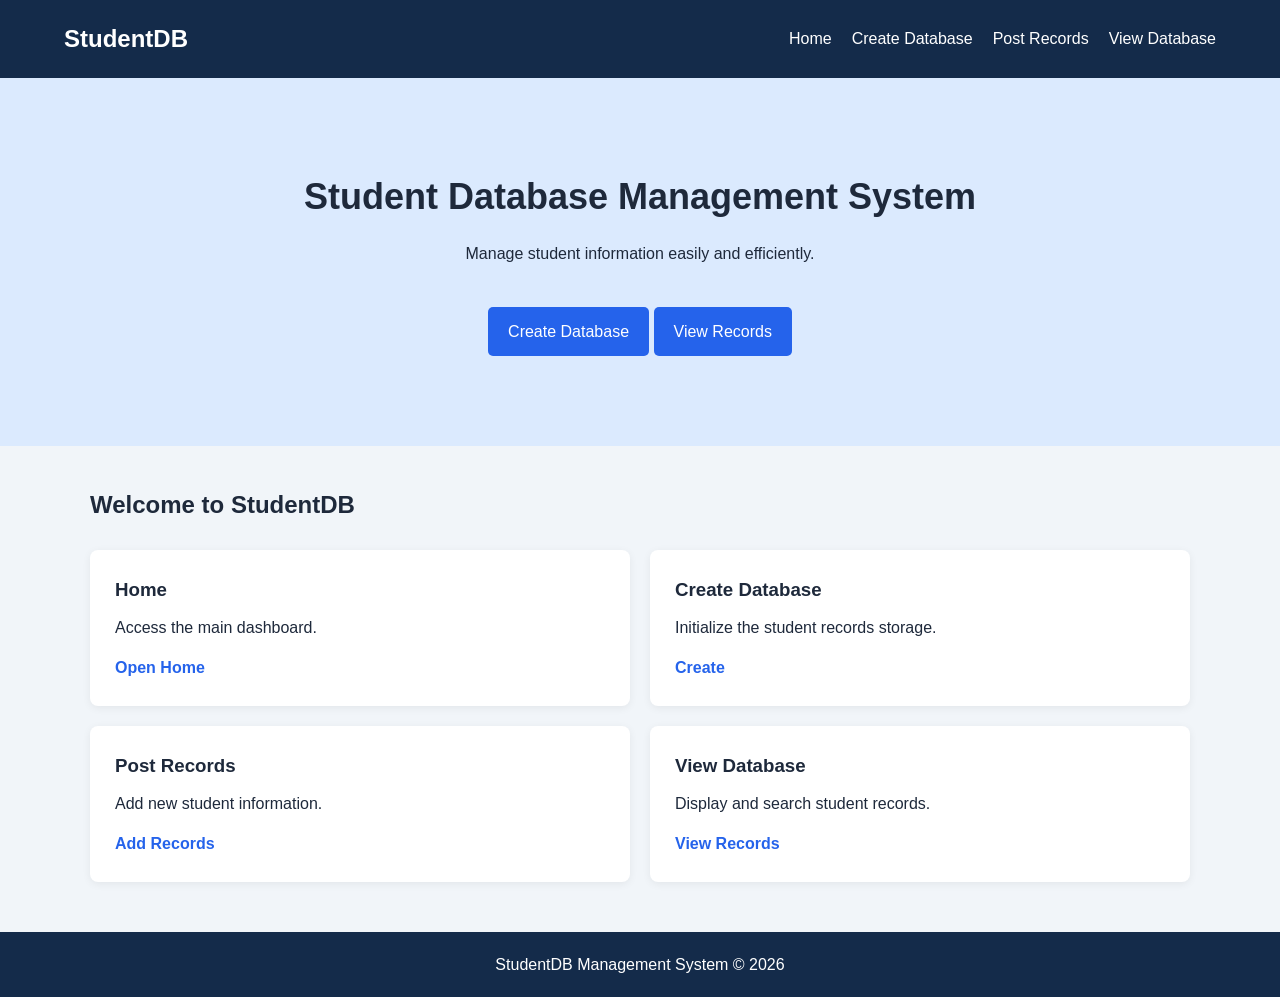
<file: index.html>
<!DOCTYPE html>
<html lang="en">
<head>
    <meta charset="UTF-8">
    <meta name="viewport" content="width=device-width, initial-scale=1.0">
    <title>Student Database | Home</title>
    <link rel="stylesheet" href="style.css">
</head>
<body>

<nav>
    <h2>StudentDB</h2>

    <div class="nav-links">
        <a href="index.html">Home</a>
        <a href="create.html">Create Database</a>
        <a href="post.html">Post Records</a>
        <a href="view.html">View Database</a>
    </div>
</nav>

<header class="hero">
    <h1>Student Database Management System</h1>

    <p>Manage student information easily and efficiently.</p>

    <a href="create.html" class="btn">Create Database</a>
    <a href="view.html" class="btn">View Records</a>
</header>

<section class="container">
    <h2>Welcome to StudentDB</h2>

    <div class="cards">

        <div class="card">
            <h3>Home</h3>
            <p>Access the main dashboard.</p>
            <a href="index.html">Open Home</a>
        </div>

        <div class="card">
            <h3>Create Database</h3>
            <p>Initialize the student records storage.</p>
            <a href="create.html">Create</a>
        </div>

        <div class="card">
            <h3>Post Records</h3>
            <p>Add new student information.</p>
            <a href="post.html">Add Records</a>
        </div>

        <div class="card">
            <h3>View Database</h3>
            <p>Display and search student records.</p>
            <a href="view.html">View Records</a>
        </div>

    </div>
</section>

<footer>
    <p>StudentDB Management System &copy; 2026</p>
</footer>

</body>
</html>
</file>
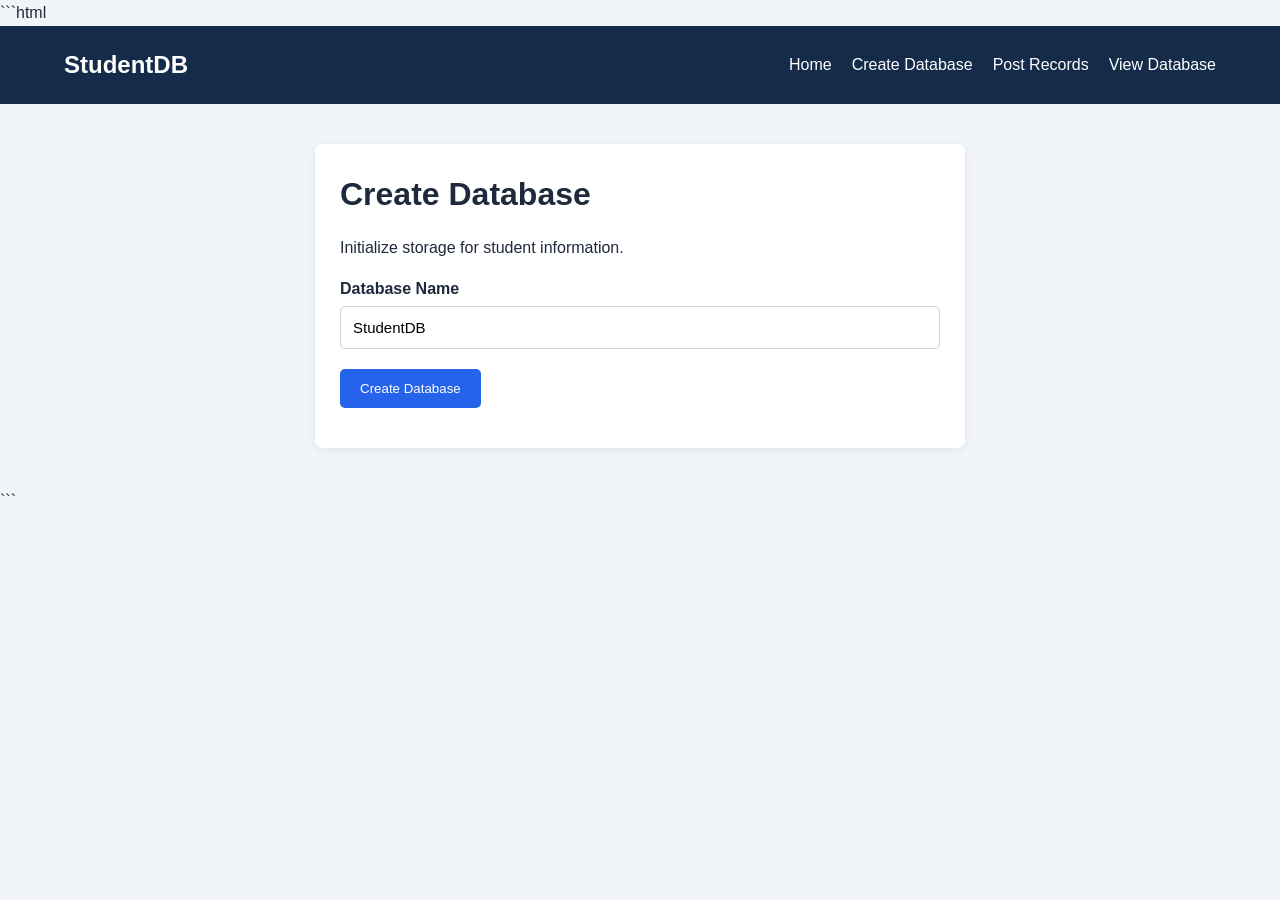
<file: create.html>
```html
<!DOCTYPE html>
<html lang="en">
<head>
    <meta charset="UTF-8">
    <meta name="viewport" content="width=device-width, initial-scale=1.0">
    <title>Create Database - StudentDB</title>
    <link rel="stylesheet" href="style.css">
</head>
<body>

<nav>
    <h2>StudentDB</h2>
    <div class="nav-links">
        <a href="index.html">Home</a>
        <a href="create.html">Create Database</a>
        <a href="post.html">Post Records</a>
        <a href="view.html">View Database</a>
    </div>
</nav>

<div class="container">
    <div class="form-box">

        <h1>Create Database</h1>
        <p>Initialize storage for student information.</p>

        <form id="databaseForm">

            <label for="databaseName">Database Name</label>
            <input type="text" id="databaseName"
                   placeholder="Enter database name"
                   value="StudentDB" required>

            <button type="submit" class="btn">
                Create Database
            </button>

        </form>

        <p id="message"></p>

    </div>
</div>

<script>
document.getElementById("databaseForm")
.addEventListener("submit", function(event) {

    event.preventDefault();

    const name = document.getElementById("databaseName")
        .value.trim();

    if (!name) {
        document.getElementById("message").textContent =
            "Please enter a database name.";
        return;
    }

    if (localStorage.getItem("studentRecords") === null) {
        localStorage.setItem("studentRecords", JSON.stringify([]));
    }

    localStorage.setItem("databaseName", name);

    document.getElementById("message").textContent =
        "Database storage initialized successfully!";

    document.getElementById("message").style.color = "green";
});
</script>

</body>
</html>
```
</file>
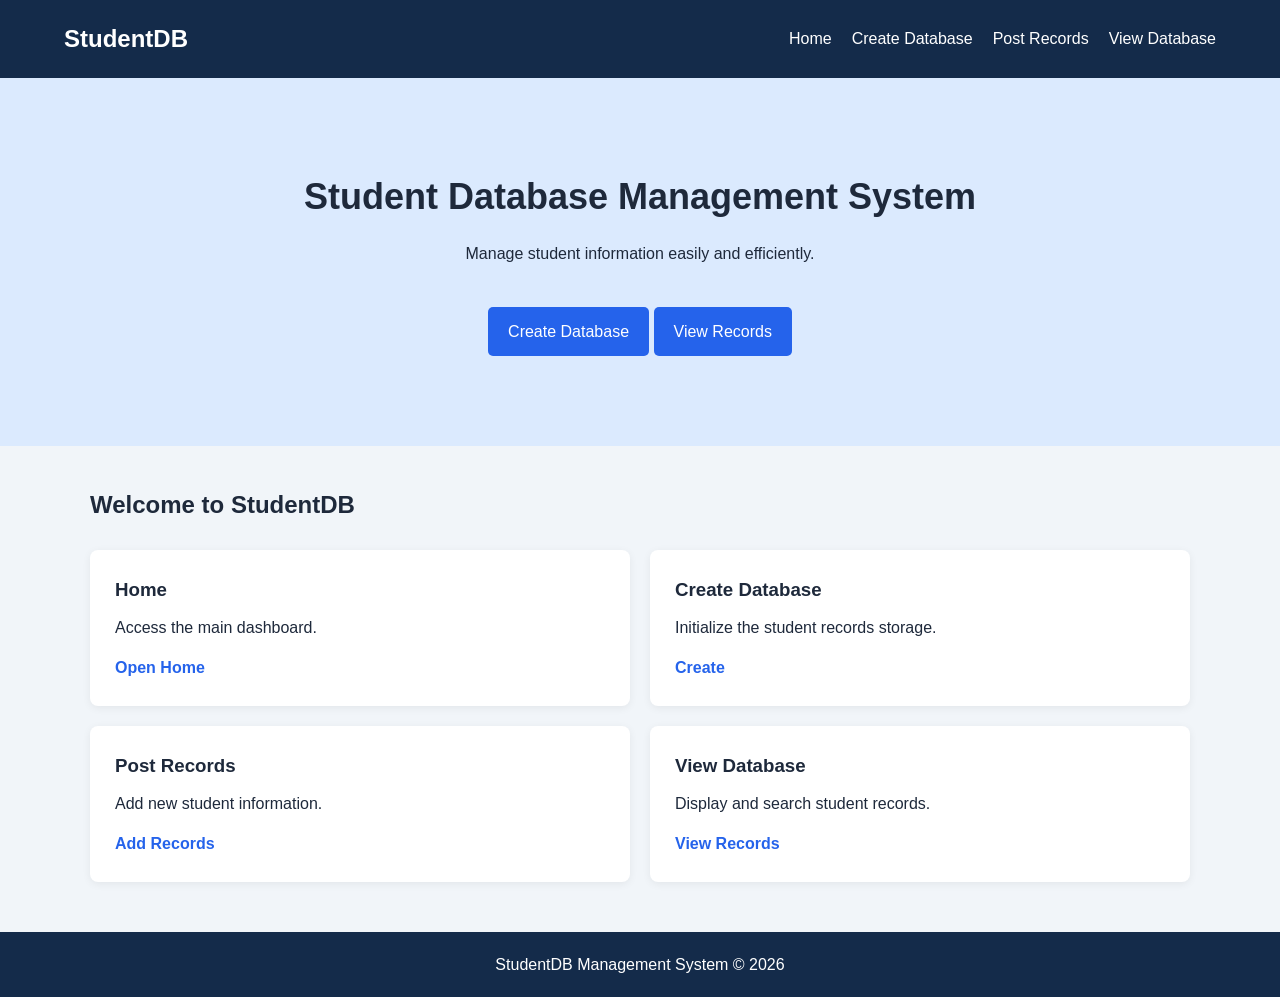
<file: homepage.html>
<!DOCTYPE html>
<html lang="en">
<head>
    <meta charset="UTF-8">
    <meta name="viewport" content="width=device-width, initial-scale=1.0">
    <title>Student Database | Home</title>
    <link rel="stylesheet" href="style.css">
</head>
<body>

<nav>
    <h2>StudentDB</h2>

    <div class="nav-links">
        <a href="index.html">Home</a>
        <a href="create.html">Create Database</a>
        <a href="post.html">Post Records</a>
        <a href="view.html">View Database</a>
    </div>
</nav>

<header class="hero">
    <h1>Student Database Management System</h1>

    <p>Manage student information easily and efficiently.</p>

    <a href="create.html" class="btn">Create Database</a>
    <a href="view.html" class="btn">View Records</a>
</header>

<section class="container">
    <h2>Welcome to StudentDB</h2>

    <div class="cards">

        <div class="card">
            <h3>Home</h3>
            <p>Access the main dashboard.</p>
            <a href="index.html">Open Home</a>
        </div>

        <div class="card">
            <h3>Create Database</h3>
            <p>Initialize the student records storage.</p>
            <a href="create.html">Create</a>
        </div>

        <div class="card">
            <h3>Post Records</h3>
            <p>Add new student information.</p>
            <a href="post.html">Add Records</a>
        </div>

        <div class="card">
            <h3>View Database</h3>
            <p>Display and search student records.</p>
            <a href="view.html">View Records</a>
        </div>

    </div>
</section>

<footer>
    <p>StudentDB Management System &copy; 2026</p>
</footer>

</body>
</html>
</file>
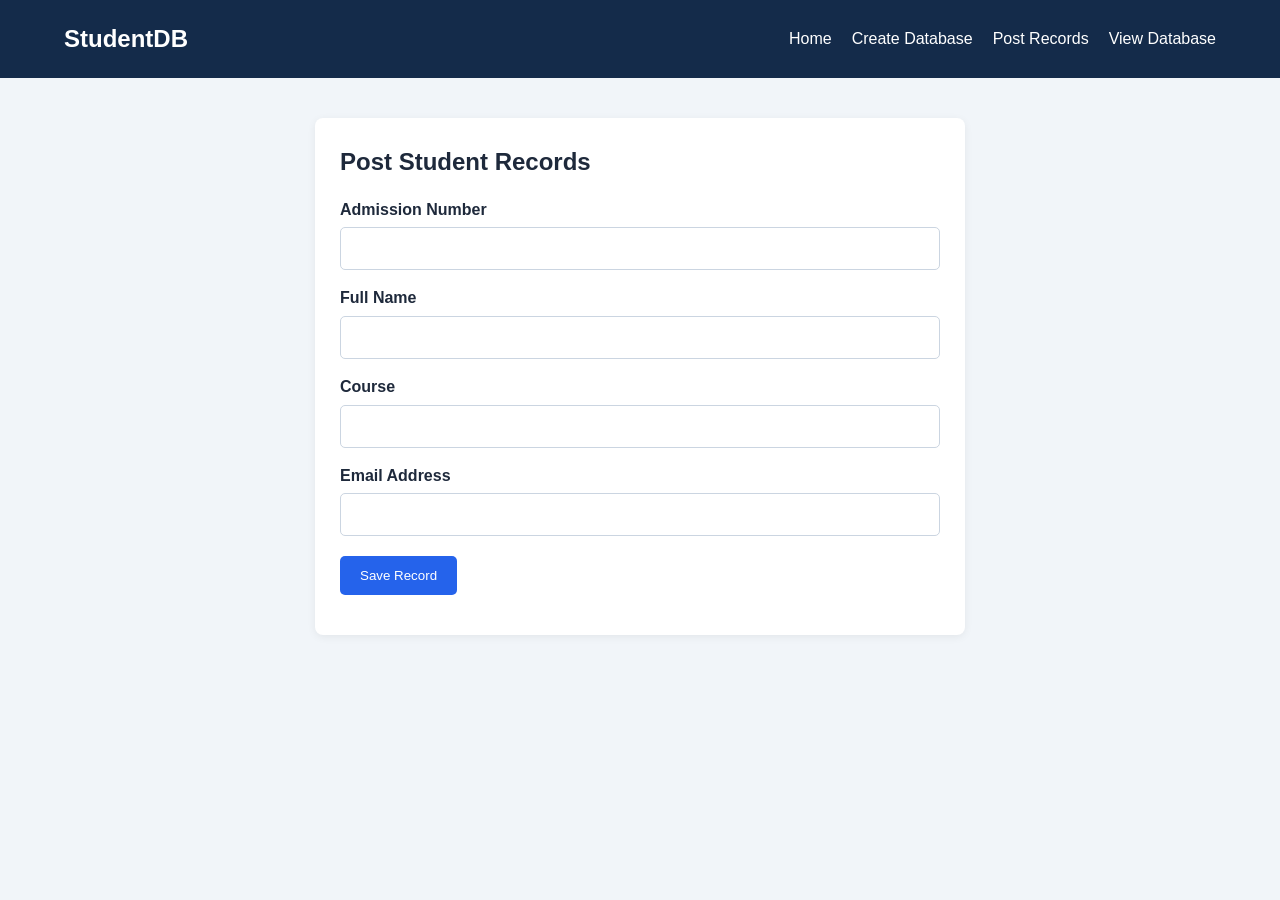
<file: post.html>
<!DOCTYPE html>
<html lang="en">
<head>
    <meta charset="UTF-8">
    <meta name="viewport" content="width=device-width, initial-scale=1.0">
    <title>Post Records | StudentDB</title>
    <link rel="stylesheet" href="style.css">
</head>
<body>

<nav>
    <h2>StudentDB</h2>

    <div class="nav-links">
        <a href="index.html">Home</a>
        <a href="create.html">Create Database</a>
        <a href="post.html">Post Records</a>
        <a href="view.html">View Database</a>
    </div>
</nav>

<section class="container">
    <div class="form-box">

        <h1>Post Student Records</h1>

        <form id="studentForm">

            <label for="admission">Admission Number</label>
            <input type="text" id="admission" required>

            <label for="name">Full Name</label>
            <input type="text" id="name" required>

            <label for="course">Course</label>
            <input type="text" id="course" required>

            <label for="email">Email Address</label>
            <input type="email" id="email">

            <button type="submit" class="btn">
                Save Record
            </button>

        </form>

        <p id="message"></p>

    </div>
</section>

<script>
document.getElementById("studentForm")
.addEventListener("submit", function(event) {

    event.preventDefault();

    let records = JSON.parse(
        localStorage.getItem("studentRecords") || "[]"
    );

    const admission = document.getElementById("admission")
        .value.trim();

    const name = document.getElementById("name")
        .value.trim();

    const course = document.getElementById("course")
        .value.trim();

    const email = document.getElementById("email")
        .value.trim();

    const exists = records.some(record =>
        record.admission.toLowerCase() === admission.toLowerCase()
    );

    if (exists) {
        document.getElementById("message").textContent =
            "This admission number already exists.";
        return;
    }

    records.push({
        id: Date.now(),
        admission: admission,
        name: name,
        course: course,
        email: email
    });

    localStorage.setItem(
        "studentRecords",
        JSON.stringify(records)
    );

    document.getElementById("message").textContent =
        "Student record saved successfully!";

    document.getElementById("message").style.color = "green";

    document.getElementById("studentForm").reset();
});
</script>

</body>
</html>
</file>
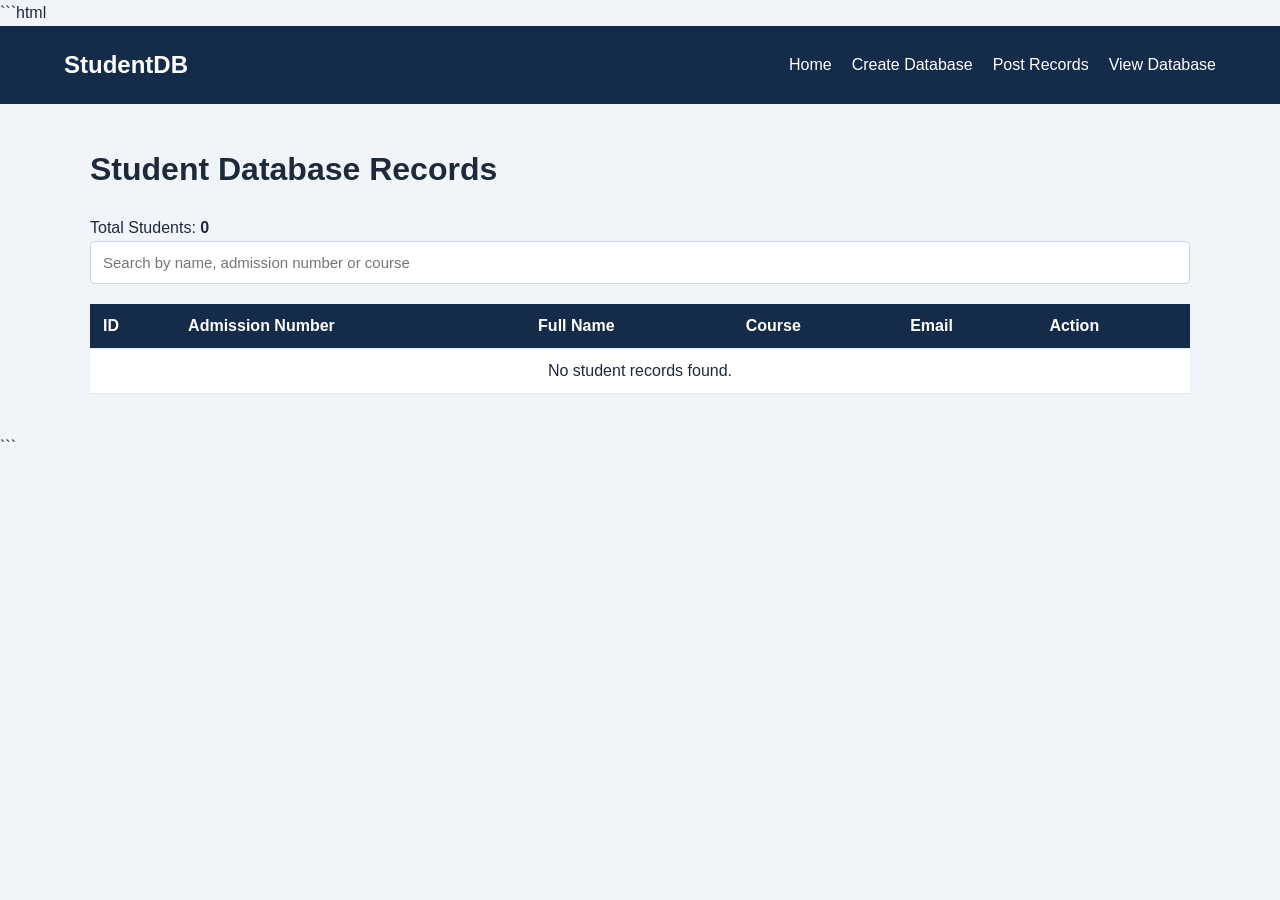
<file: view.html>
```html
<!DOCTYPE html>
<html lang="en">
<head>
    <meta charset="UTF-8">
    <meta name="viewport" content="width=device-width, initial-scale=1.0">
    <title>View Database - StudentDB</title>
    <link rel="stylesheet" href="style.css">
</head>
<body>

<nav>
    <h2>StudentDB</h2>
    <div class="nav-links">
        <a href="index.html">Home</a>
        <a href="create.html">Create Database</a>
        <a href="post.html">Post Records</a>
        <a href="view.html">View Database</a>
    </div>
</nav>

<div class="container">

    <h1>Student Database Records</h1>

    <p>Total Students: <strong id="total">0</strong></p>

    <input type="search" id="search"
           placeholder="Search by name, admission number or course">

    <div class="table-wrapper">

        <table>
            <thead>
                <tr>
                    <th>ID</th>
                    <th>Admission Number</th>
                    <th>Full Name</th>
                    <th>Course</th>
                    <th>Email</th>
                    <th>Action</th>
                </tr>
            </thead>

            <tbody id="records"></tbody>
        </table>

    </div>

</div>

<script>
function displayRecords() {

    const records = JSON.parse(
        localStorage.getItem("studentRecords") || "[]"
    );

    const search = document.getElementById("search")
        .value.trim().toLowerCase();

    const table = document.getElementById("records");

    table.replaceChildren();

    const filteredRecords = records.filter(record =>
        record.admission.toLowerCase().includes(search) ||
        record.name.toLowerCase().includes(search) ||
        record.course.toLowerCase().includes(search) ||
        record.email.toLowerCase().includes(search)
    );

    document.getElementById("total").textContent =
        records.length;

    if (filteredRecords.length === 0) {

        const row = document.createElement("tr");
        const cell = document.createElement("td");

        cell.colSpan = 6;
        cell.textContent = "No student records found.";
        cell.style.textAlign = "center";

        row.appendChild(cell);
        table.appendChild(row);

        return;
    }

    filteredRecords.forEach(record => {

        const row = document.createElement("tr");

        [
            record.id,
            record.admission,
            record.name,
            record.course,
            record.email || "Not provided"
        ].forEach(value => {

            const cell = document.createElement("td");
            cell.textContent = value;
            row.appendChild(cell);

        });

        const actionCell = document.createElement("td");
        const deleteButton = document.createElement("button");

        deleteButton.textContent = "Delete";
        deleteButton.className = "delete-btn";

        deleteButton.addEventListener("click", function() {
            deleteRecord(record.id);
        });

        actionCell.appendChild(deleteButton);
        row.appendChild(actionCell);

        table.appendChild(row);

    });
}

function deleteRecord(id) {

    if (!confirm("Are you sure you want to delete this record?")) {
        return;
    }

    let records = JSON.parse(
        localStorage.getItem("studentRecords") || "[]"
    );

    records = records.filter(record => record.id !== id);

    localStorage.setItem(
        "studentRecords",
        JSON.stringify(records)
    );

    displayRecords();
}

document.getElementById("search")
    .addEventListener("input", displayRecords);

displayRecords();
</script>

</body>
</html>
```
</file>
<file: style.css>
* {
    margin: 0;
    padding: 0;
    box-sizing: border-box;
}

body {
    font-family: Arial, sans-serif;
    background: #f1f5f9;
    color: #1e293b;
    line-height: 1.6;
}

nav {
    background: #142b4a;
    color: white;
    padding: 20px 5%;
    display: flex;
    justify-content: space-between;
    align-items: center;
    flex-wrap: wrap;
    gap: 15px;
}

.nav-links {
    display: flex;
    gap: 20px;
    flex-wrap: wrap;
}

.nav-links a {
    color: white;
    text-decoration: none;
}

.nav-links a:hover {
    color: #93c5fd;
}

.hero {
    text-align: center;
    padding: 90px 20px;
    background: #dbeafe;
}

.hero h1 {
    font-size: 36px;
    margin-bottom: 15px;
}

.hero p {
    margin-bottom: 25px;
}

.btn {
    display: inline-block;
    background: #2563eb;
    color: white;
    padding: 12px 20px;
    margin-top: 15px;
    border: none;
    border-radius: 5px;
    cursor: pointer;
    text-decoration: none;
}

.btn:hover {
    background: #1d4ed8;
}

.container {
    width: 90%;
    max-width: 1100px;
    margin: 40px auto;
}

.container > h1,
.container > h2 {
    margin-bottom: 20px;
}

.cards {
    display: grid;
    grid-template-columns: repeat(2, 1fr);
    gap: 20px;
    margin-top: 25px;
}

.card,
.form-box {
    background: white;
    padding: 25px;
    border-radius: 8px;
    box-shadow: 0 2px 8px #00000010;
}

.card h3 {
    margin-bottom: 10px;
}

.card p {
    margin-bottom: 15px;
}

.card a {
    color: #2563eb;
    text-decoration: none;
    font-weight: bold;
}

.form-box {
    max-width: 650px;
    margin: auto;
}

.form-box h1 {
    margin-bottom: 15px;
}

.form-box p {
    margin-bottom: 15px;
}

label {
    display: block;
    margin-top: 15px;
    margin-bottom: 5px;
    font-weight: bold;
}

input {
    width: 100%;
    padding: 12px;
    border: 1px solid #cbd5e1;
    border-radius: 5px;
    font-size: 15px;
}

input:focus {
    outline: 2px solid #93c5fd;
}

.form-box button {
    margin-top: 20px;
}

.table-wrapper {
    overflow-x: auto;
    margin-top: 20px;
}

table {
    width: 100%;
    border-collapse: collapse;
    background: white;
    min-width: 650px;
}

th,
td {
    padding: 13px;
    text-align: left;
    border-bottom: 1px solid #e2e8f0;
}

th {
    background: #142b4a;
    color: white;
}

tr:hover {
    background: #f8fafc;
}

.delete-btn {
    background: #dc2626;
    color: white;
    padding: 8px 12px;
    border: none;
    border-radius: 4px;
    cursor: pointer;
}

.delete-btn:hover {
    background: #b91c1c;
}

footer {
    background: #142b4a;
    color: white;
    text-align: center;
    padding: 20px;
    margin-top: 50px;
}

@media (max-width: 700px) {
    nav {
        flex-direction: column;
    }

    .nav-links {
        justify-content: center;
        gap: 12px;
    }

    .hero h1 {
        font-size: 28px;
    }

    .cards {
        grid-template-columns: 1fr;
    }
}
</file>
